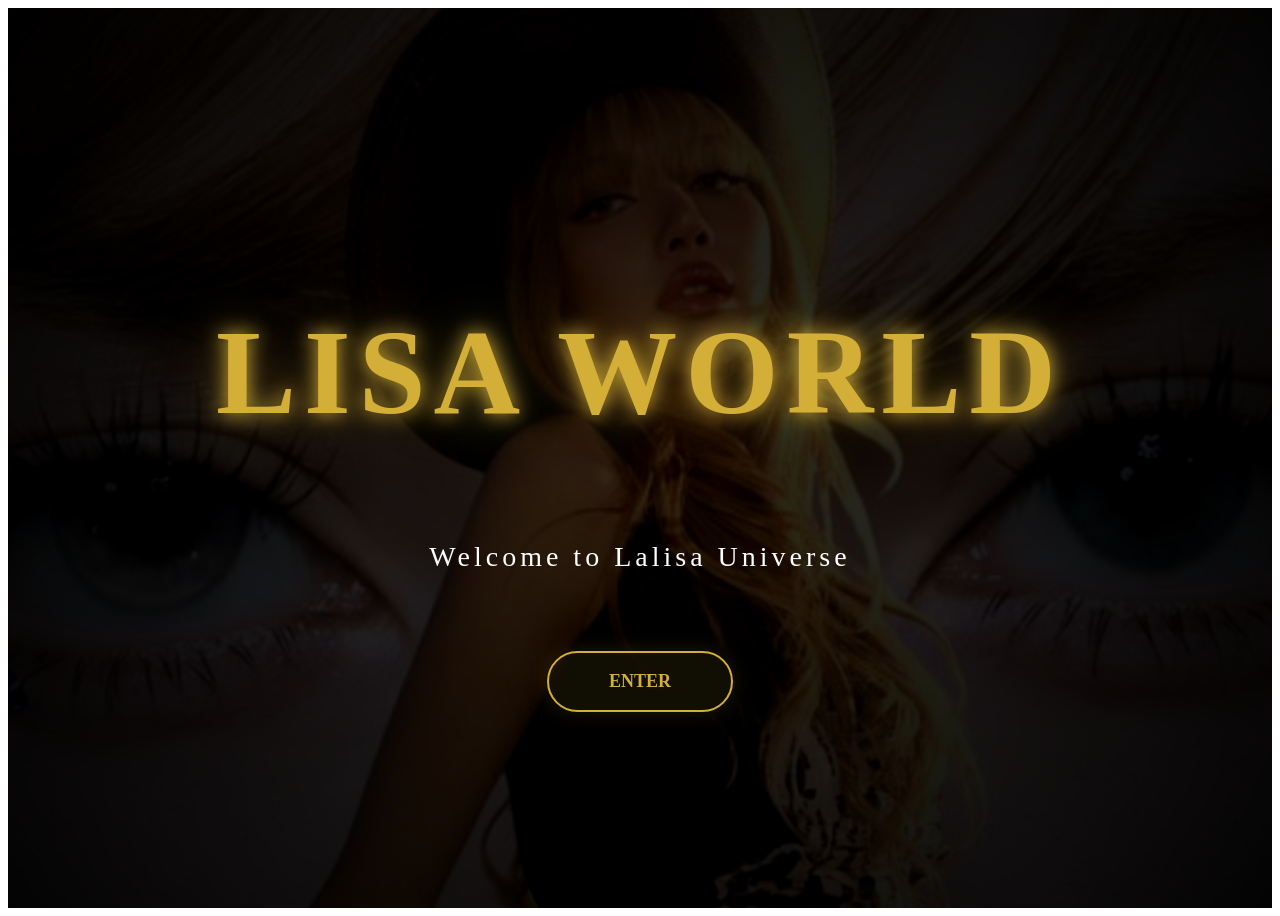
<file: index.html>
<!DOCTYPE html>
<html lang="pt-br">

<head>
    <meta charset="UTF-8">
    <meta name="viewport" content="width=device-width, initial-scale=1.0">

    <title>Welcome • LISA WORLD</title>

    <link rel="stylesheet" href="entrada.css">
</head>

<body>

    <section class="entrada">

        <div class="entrada-overlay"></div>

        <img src="imagens.png/img6.jpg" alt="Lisa">

        <div class="entrada-conteudo">

            <h1>
                LISA WORLD
            </h1>

            <p>
                Welcome to Lalisa Universe
            </p>

            <a href="index.html" class="btn-enter">
                ENTER
            </a>

        </div>

    </section>

</body>

</html>
</file>
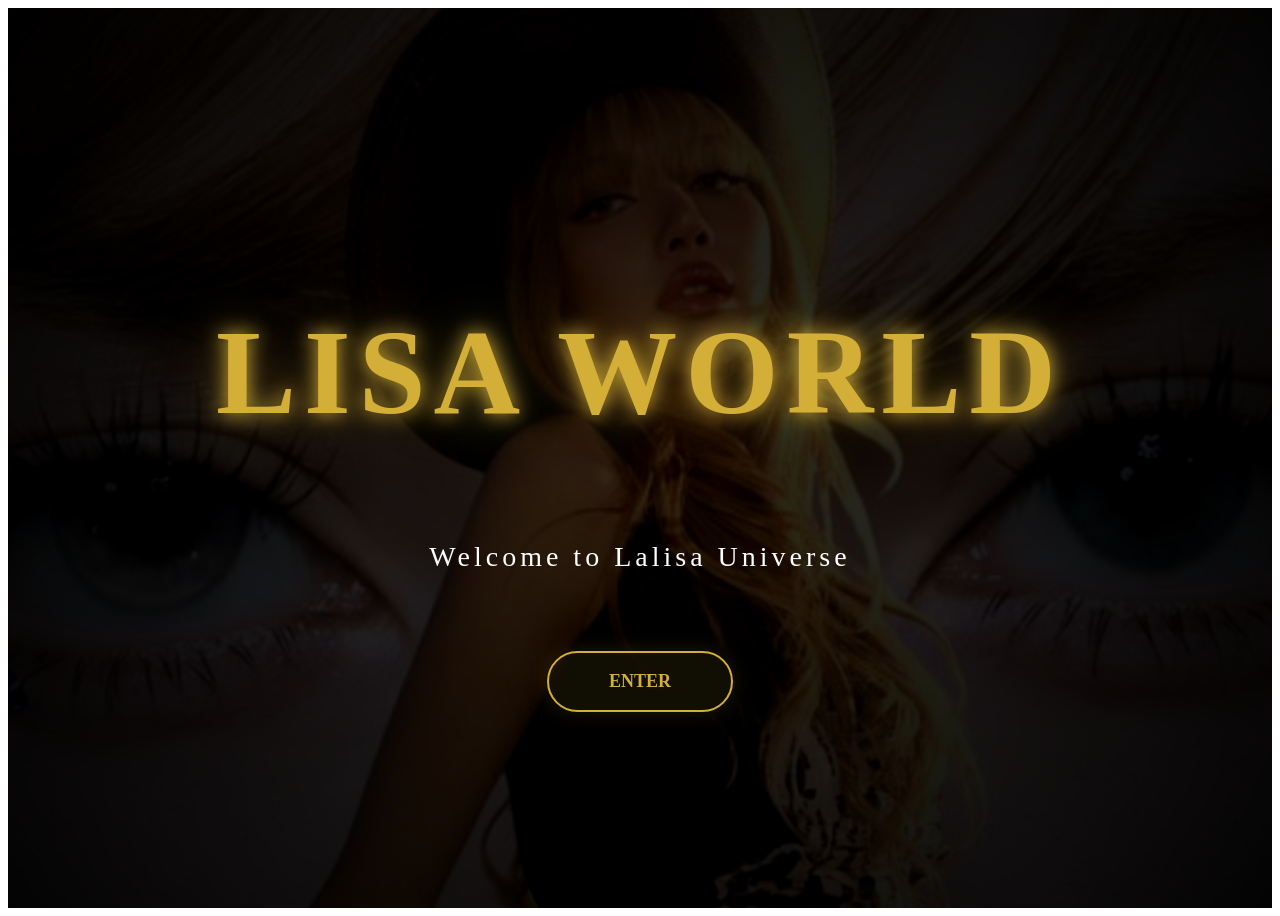
<file: entrada.html>
<!DOCTYPE html>
<html lang="pt-br">

<head>
    <meta charset="UTF-8">
    <meta name="viewport" content="width=device-width, initial-scale=1.0">

    <title>Welcome • LISA WORLD</title>

    <link rel="stylesheet" href="entrada.css">
</head>

<body>

    <section class="entrada">

        <div class="entrada-overlay"></div>

        <img src="imagens.png/img6.jpg" alt="Lisa">

        <div class="entrada-conteudo">

            <h1>
                LISA WORLD
            </h1>

            <p>
                Welcome to Lalisa Universe
            </p>

            <a href="index.html" class="btn-enter">
                ENTER
            </a>

        </div>

    </section>

</body>

</html>
</file>
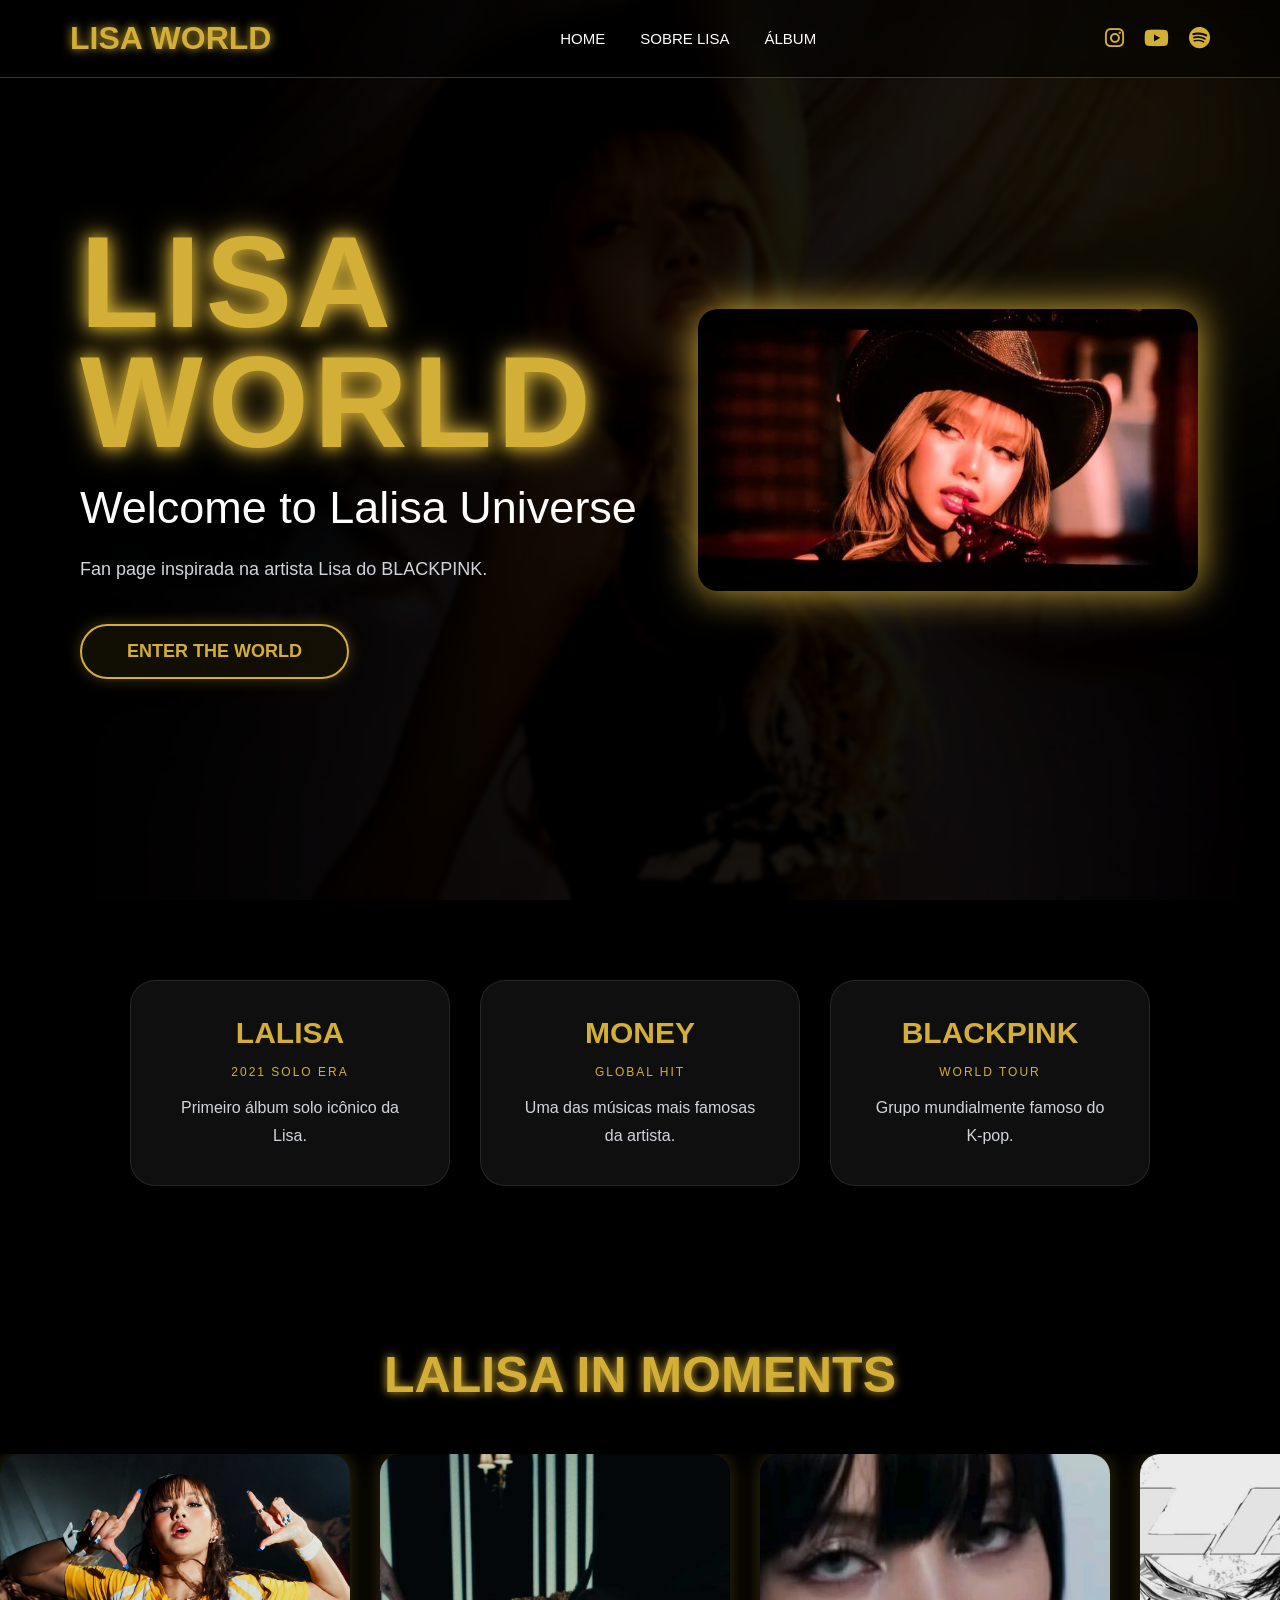
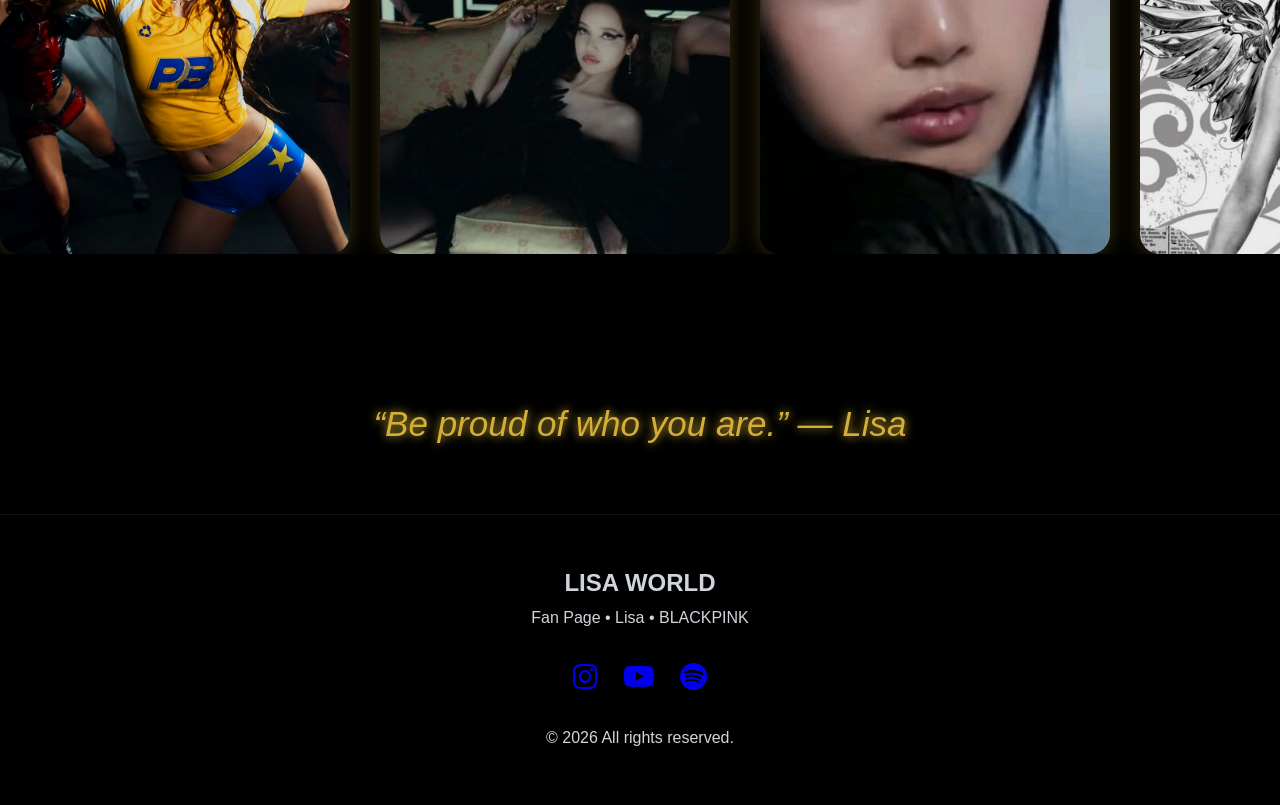
<file: home.html>
<!DOCTYPE html>
<html lang="pt-br">
<head>
    <meta charset="UTF-8">
    <meta name="viewport" content="width=device-width, initial-scale=1.0">

    <title>LISA WORLD</title>

    <link rel="stylesheet" href="style.css">

    <link
    rel="stylesheet"
    href="https://cdnjs.cloudflare.com/ajax/libs/font-awesome/6.5.1/css/all.min.css"
    />
</head>



<body>

    <div class="background"></div>

    <!-- NAVBAR -->
    <nav class="navbar">

        <div class="logo">
            LISA WORLD
        </div>

        <ul class="menu">
            <li><a href="index.html">HOME</a></li>
            <li><a href="sobre.html">SOBRE LISA</a></li>
            <li><a href="galeria.html">ÁLBUM</a></li>
        </ul>

        <div class="icons">
            <a href="https://www.instagram.com/lalalalisa_m/" target="_blank">
        <i class="fa-brands fa-instagram"></i>
    </a>

    <a href="https://www.youtube.com/channel/UCOmHUn--16B90oW2L6FRR3A" target="_blank">
        <i class="fa-brands fa-youtube"></i>
    </a>

    <a href="https://open.spotify.com/artist/27bgDm7W6O2qiWAdKGA3aO" target="_blank">
        <i class="fa-brands fa-spotify"></i>
    </a>
        </div>

    </nav>

    <section class="hero" id="home">

        <div class="hero-text">

            <h1>
                LISA WORLD
            </h1>

            <h2>
                Welcome to Lalisa Universe
            </h2>

            <p>
                Fan page inspirada na artista Lisa do BLACKPINK.
            </p>

            <button class="btn">
                ENTER THE WORLD
            </button>

        </div>

        <div class="hero-image">

            <img
            src="imagens.png/img10.jpg"
            alt="Lisa">

        </div>

    </section>

    <section class="cards" id="sobre">

        <div class="card">

            <h2>LALISA</h2>

            <span>
                2021 SOLO ERA
            </span>

            <p>
                Primeiro álbum solo icônico da Lisa.
            </p>

        </div>

        <div class="card">

            <h2>MONEY</h2>

            <span>
                GLOBAL HIT
            </span>

            <p>
                Uma das músicas mais famosas da artista.
            </p>

        </div>

        <div class="card">

            <h2>BLACKPINK</h2>

            <span>
                WORLD TOUR
            </span>

            <p>
                Grupo mundialmente famoso do K-pop.
            </p>

        </div>

    </section>

    <section class="galeria" id="galeria">

        <h2 class="titulo-galeria">
            LALISA IN MOMENTS
        </h2>

        <div class="carrossel">

            <div class="slides">

                <img src="imagens.png/img11.jpg" alt="">
                <img src="imagens.png/img12.jpg" alt="">
                <img src="imagens.png/img13.jpg" alt="">
                <img src="imagens.png/img17.jpg" alt="">
                <img src="imagens.png/img18.jpg" alt="">

                <img src="imagens.png/img22.jpg" alt="">
                <img src="imagens.png/img21.jpg" alt="">
                <img src="imagens.png/img20jpg.jpg" alt="">
                <img src="imagens.png/img19.jpg" alt="">
                <img src="imagens.png/img9.jpg" alt="">

                <!-- DUPLICADAS -->

                <img src="imagens.png/img11.jpg" alt="">
                <img src="imagens.png/img12.jpg" alt="">
                <img src="imagens.png/img13.jpg" alt="">
                <img src="imagens.png/img17.jpg" alt="">
                <img src="imagens.png/img18.jpg" alt="">

            </div>

        </div>

    </section>

    <section class="frase">

        <p>
            “Be proud of who you are.” — Lisa
        </p>

    </section>

    <footer id="contato">

        <h2>
            LISA WORLD
        </h2>

        <p>
            Fan Page • Lisa • BLACKPINK
        </p>

        <div class="footer-icons">

           <a href="https://www.instagram.com/lalalalisa_m/" target="_blank">
        <i class="fa-brands fa-instagram"></i>
    </a>

    <a href="https://www.youtube.com/channel/UCOmHUn--16B90oW2L6FRR3A" target="_blank">
        <i class="fa-brands fa-youtube"></i>
    </a>

    <a href="https://open.spotify.com/artist/27bgDm7W6O2qiWAdKGA3aO" target="_blank">
        <i class="fa-brands fa-spotify"></i>
    </a>

        </div>

        <p>
            © 2026 All rights reserved.
        </p>

    </footer>

</body>



</html>
</file>
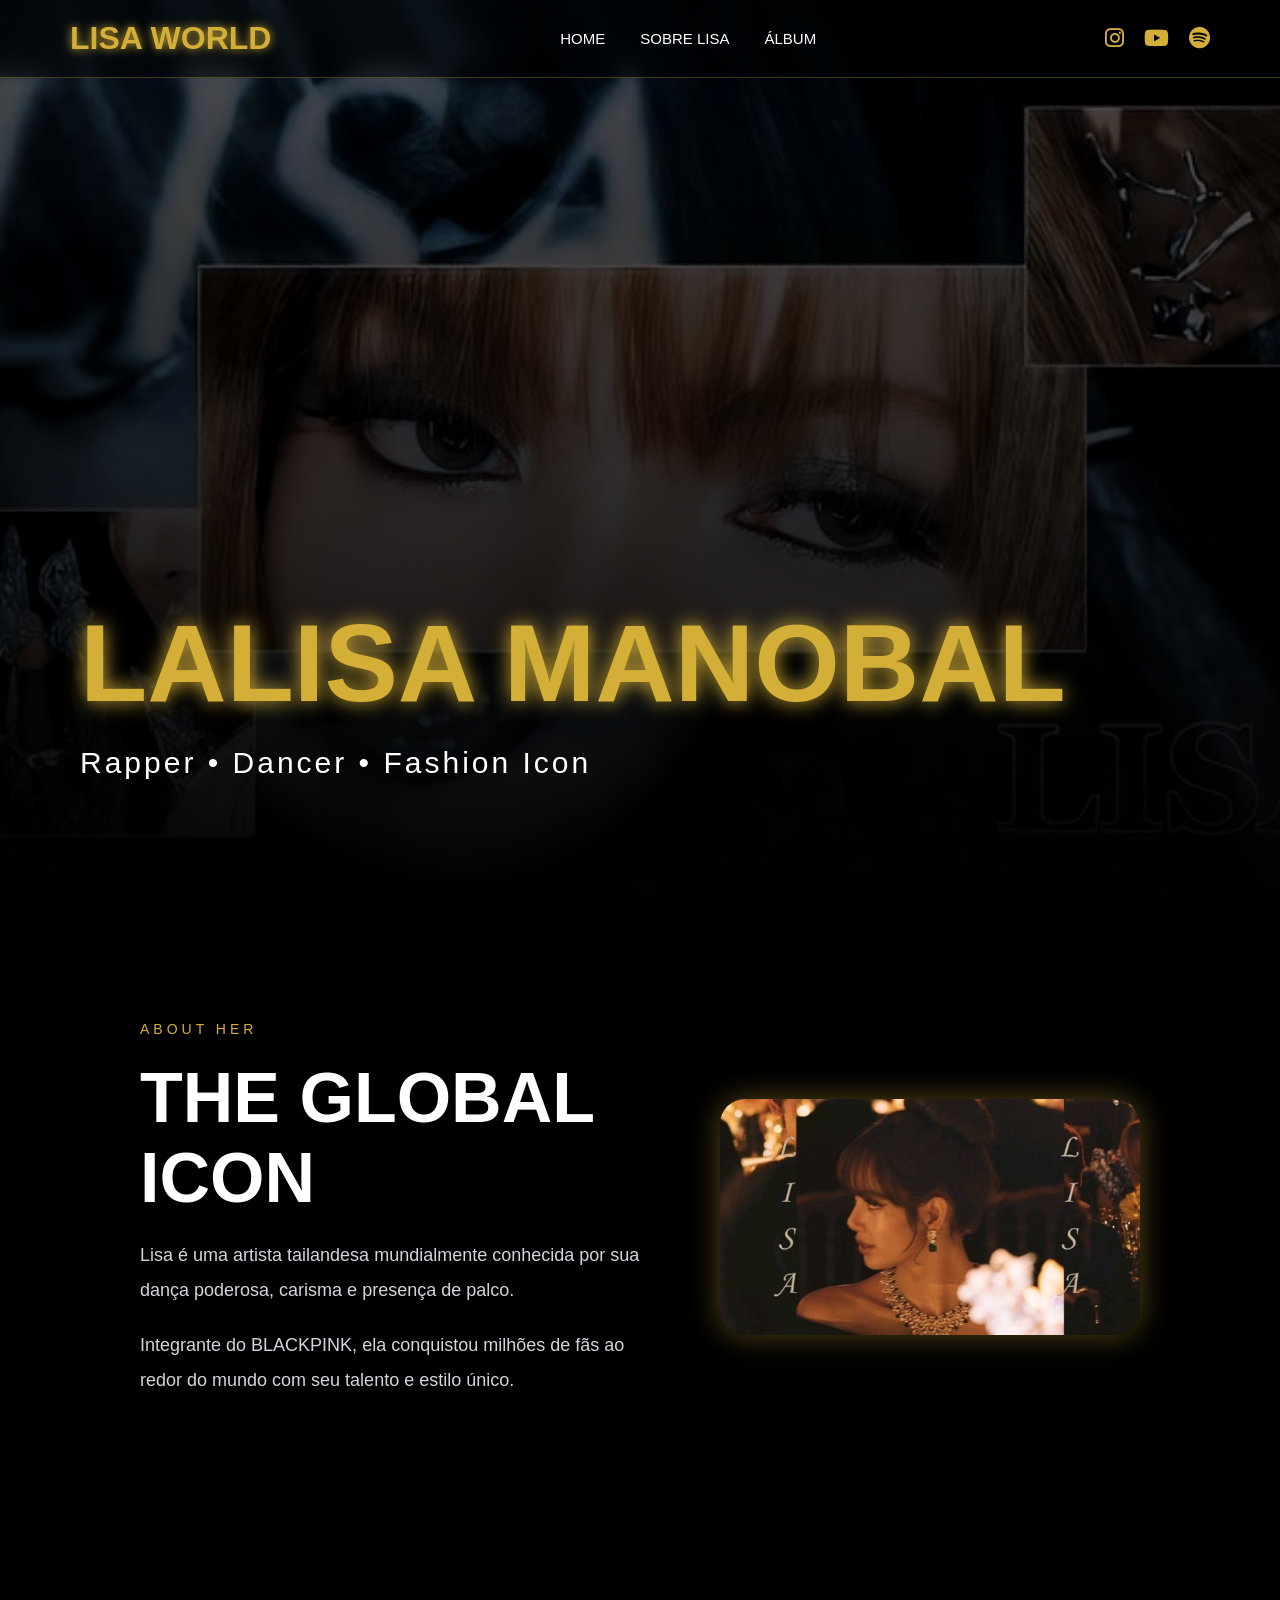
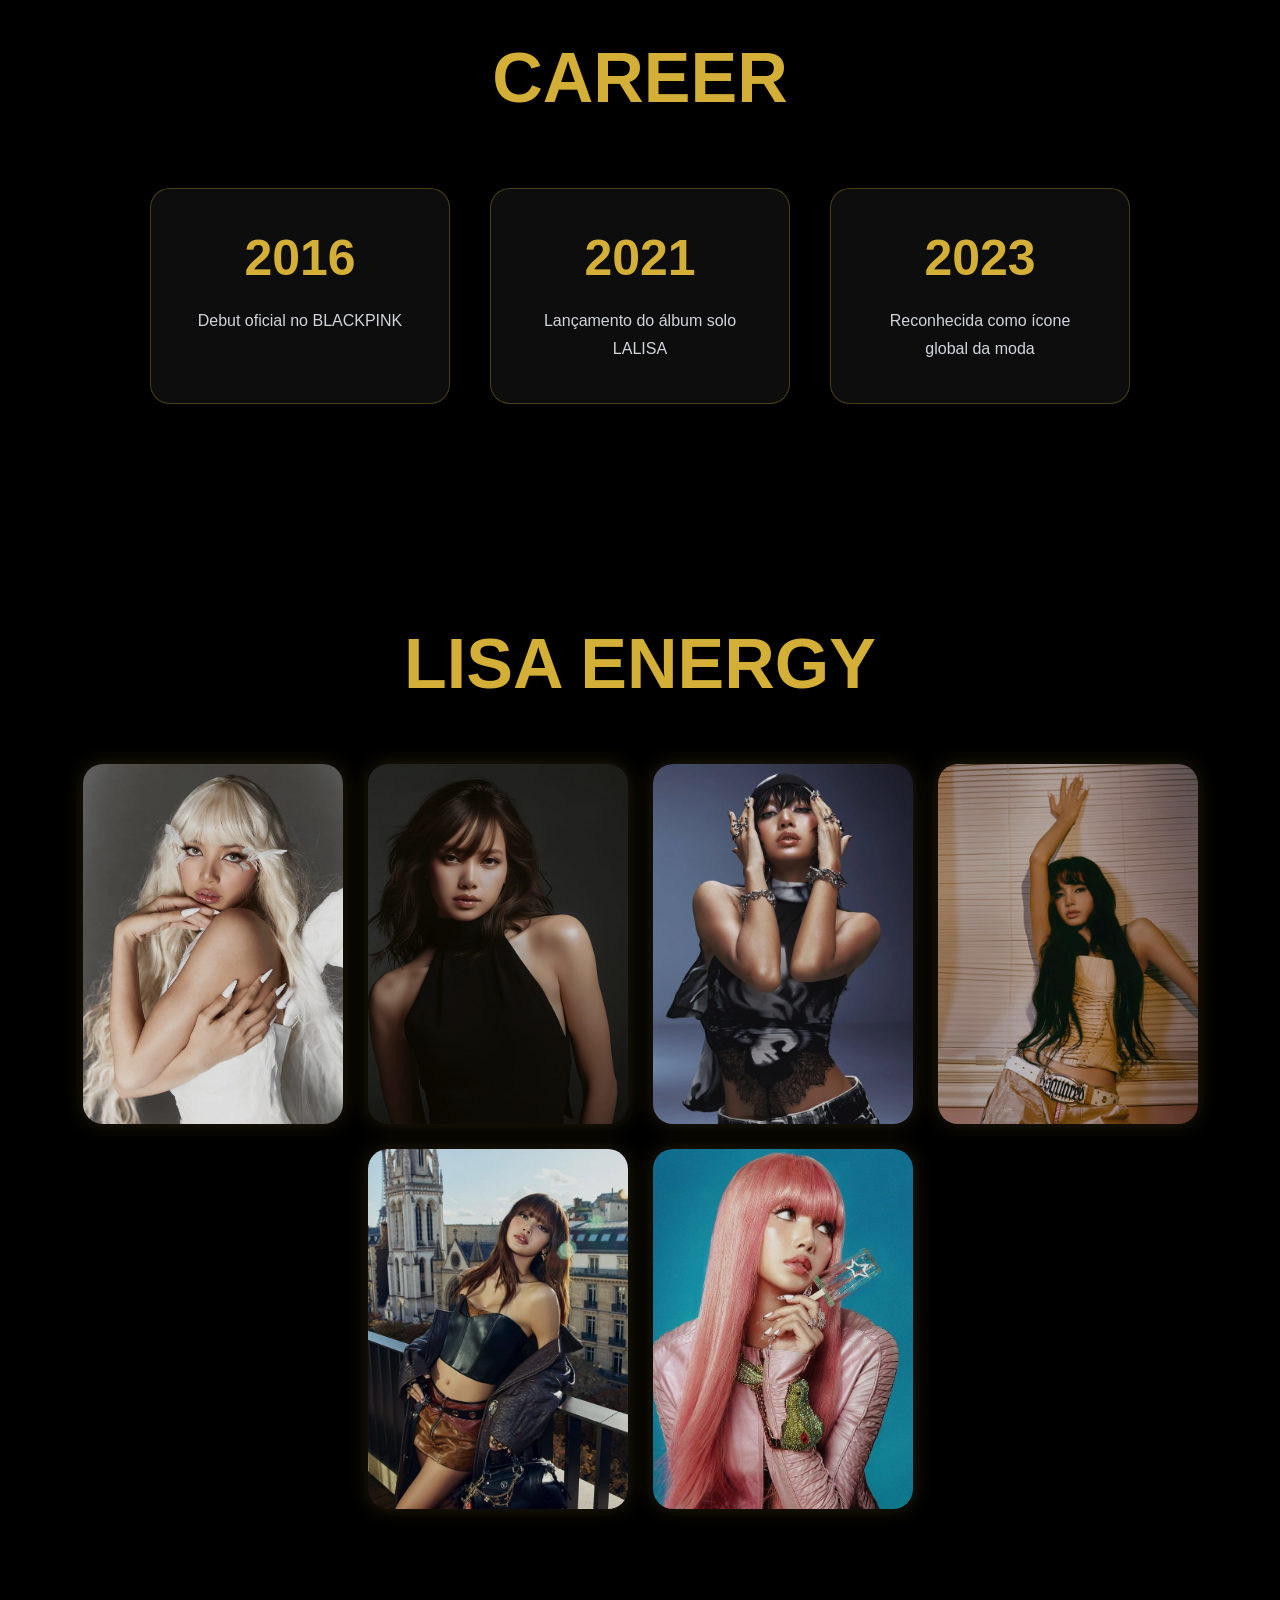
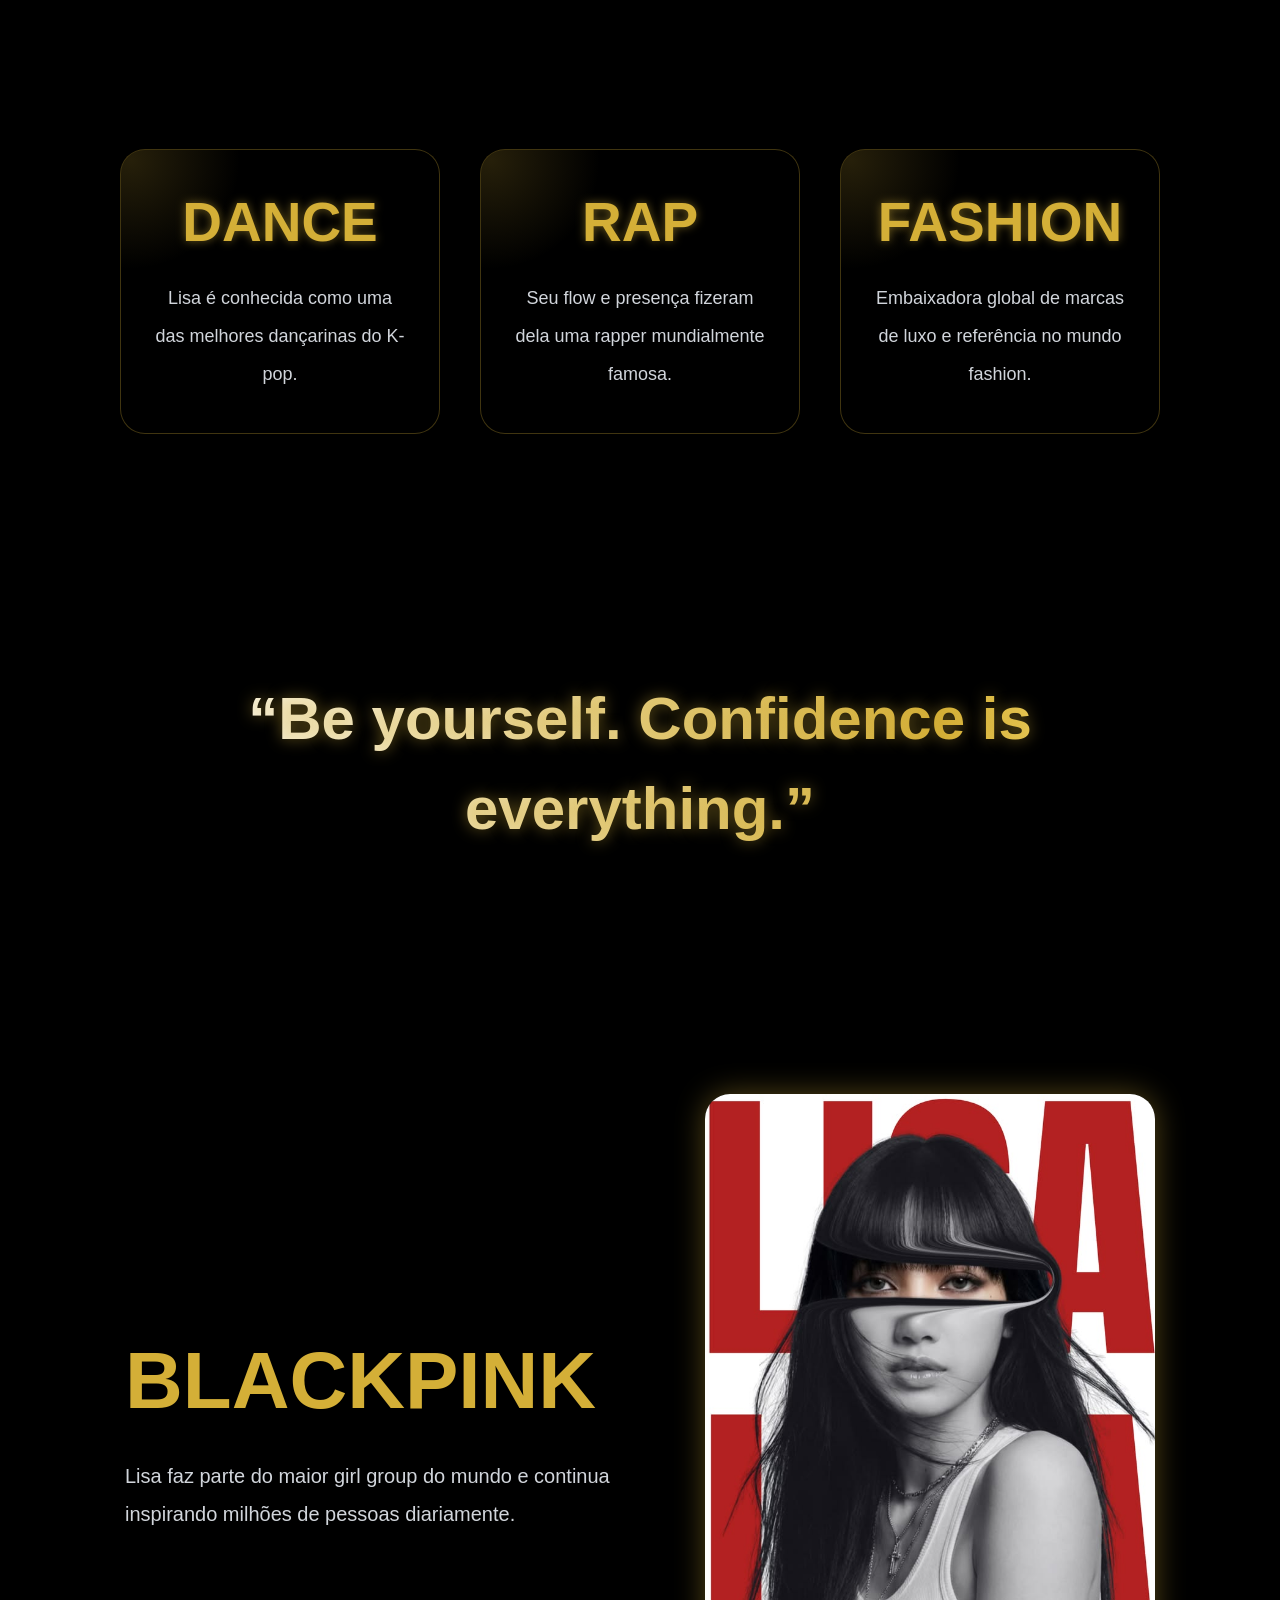
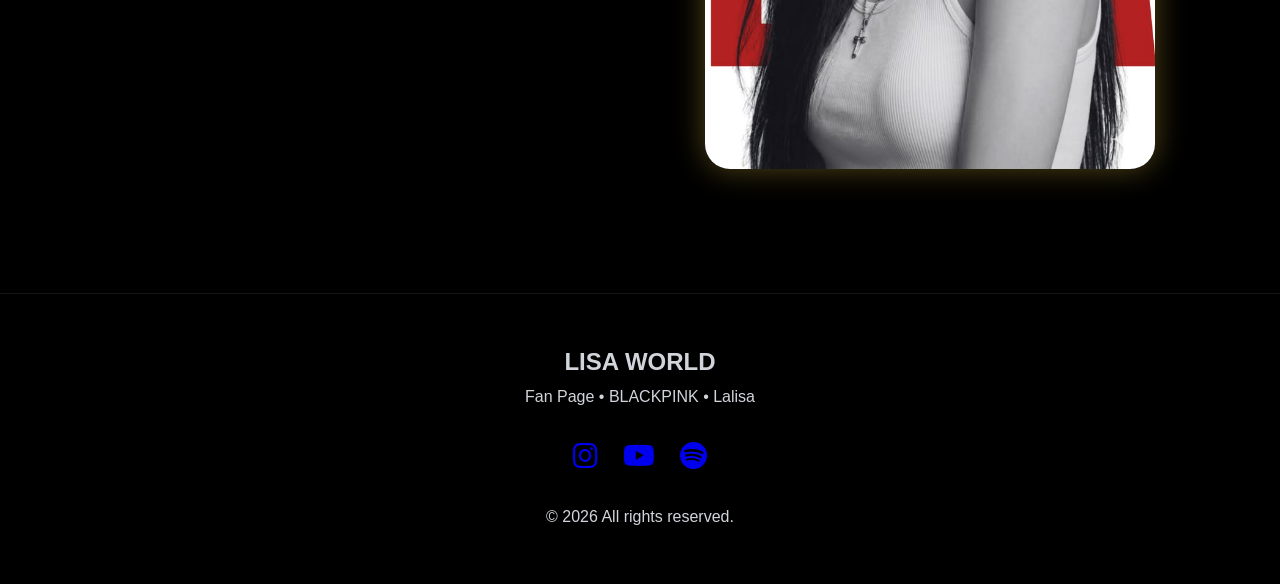
<file: sobre.html>
<!DOCTYPE html>
<html lang="pt-br">
<head>
    <meta charset="UTF-8">
    <meta name="viewport" content="width=device-width, initial-scale=1.0">

    <title>About Lisa</title>

    <link rel="stylesheet" href="style.css">

    <!-- ICONS -->
    <link
    rel="stylesheet"
    href="https://cdnjs.cloudflare.com/ajax/libs/font-awesome/6.5.1/css/all.min.css"
    />
</head>

<body>

    <!-- FUNDO -->
    <div class="background"></div>

    <!-- NAVBAR -->
    <nav class="navbar">

        <div class="logo">
            LISA WORLD
        </div>

        <ul class="menu">
            <li><a href="index.html">HOME</a></li>
            <li><a href="sobre.html">SOBRE LISA</a></li>
            <li><a href="galeria.html">ÁLBUM</a></li>
        </ul>

        <div class="icons">

    <a href="https://www.instagram.com/lalalalisa_m/" target="_blank">
        <i class="fa-brands fa-instagram"></i>
    </a>

    <a href="https://www.youtube.com/channel/UCOmHUn--16B90oW2L6FRR3A" target="_blank">
        <i class="fa-brands fa-youtube"></i>
    </a>

    <a href="https://open.spotify.com/artist/27bgDm7W6O2qiWAdKGA3aO" target="_blank">
        <i class="fa-brands fa-spotify"></i>
    </a>

</div>

    </nav>

    <!-- BANNER -->

    <section class="banner-lisa">

        <img
        src="imagens.png/img15.jpg"
        alt="Lisa">

        <div class="overlay"></div>

        <div class="banner-texto">

            <h1>
                LALISA MANOBAL
            </h1>

            <p>
                Rapper • Dancer • Fashion Icon
            </p>

        </div>

    </section>

    <!-- BIOGRAFIA -->

    <section class="biografia">

        <div class="bio-texto">

            <span>
                ABOUT HER
            </span>

            <h2>
                THE GLOBAL ICON
            </h2>

            <p>
                Lisa é uma artista tailandesa mundialmente
                conhecida por sua dança poderosa,
                carisma e presença de palco.
            </p>

            <p>
                Integrante do BLACKPINK,
                ela conquistou milhões de fãs ao redor
                do mundo com seu talento e estilo único.
            </p>

        </div>

        <div class="bio-imagem">

            <img
            src="imagens.png/img18.jpg"
            alt="Lisa">

        </div>

    </section>

    <!-- TIMELINE -->

    <section class="timeline">

        <h1>
            CAREER
        </h1>

        <div class="timeline-container">

            <div class="evento">
                <h2>2016</h2>
                <p>
                    Debut oficial no BLACKPINK
                </p>
            </div>

            <div class="evento">
                <h2>2021</h2>
                <p>
                    Lançamento do álbum solo LALISA
                </p>
            </div>

            <div class="evento">
                <h2>2023</h2>
                <p>
                    Reconhecida como ícone global da moda
                </p>
            </div>

        </div>

    </section>

    <!-- GALERIA -->

    <section class="galeria-premium">

        <h1>
            LISA ENERGY
        </h1>

        <div class="grid-galeria">

            <img src="imagens.png/img30.jpg" alt="">
             <img src="imagens.png/img28.jpg" alt="">
            <img src="imagens.png/img24jpg.jpg" alt="">
            <img src="imagens.png/img26jpg.jpg" alt="">
            <img src="imagens.png/img27.jpg" alt="">
            <img src="imagens.png/img29.jpg" alt="">
            


        </div>

    </section>

    <!-- SKILLS -->

    <section class="skills">

        <div class="skill-card">

            <h2>DANCE</h2>

            <p>
                Lisa é conhecida como uma das melhores
                dançarinas do K-pop.
            </p>

        </div>

        <div class="skill-card">

            <h2>RAP</h2>

            <p>
                Seu flow e presença fizeram dela
                uma rapper mundialmente famosa.
            </p>

        </div>

        <div class="skill-card">

            <h2>FASHION</h2>

            <p>
                Embaixadora global de marcas de luxo
                e referência no mundo fashion.
            </p>

        </div>

    </section>

    <!-- FRASE -->

    <section class="quote">

        <h1>
            “Be yourself. Confidence is everything.”
        </h1>

    </section>

    <!-- BLACKPINK -->

    <section class="blackpink">

        <div class="bp-texto">

            <h1>
                BLACKPINK
            </h1>

            <p>
                Lisa faz parte do maior girl group
                do mundo e continua inspirando
                milhões de pessoas diariamente.
            </p>

        </div>

        <div class="bp-img">

            <img
            src="imagens.png/img25jpg.jpg"
            alt="Lisa">

        </div>

    </section>

    <!-- FOOTER -->

    <footer>

        <h2>
            LISA WORLD
        </h2>

        <p>
            Fan Page • BLACKPINK • Lalisa
        </p>

        <div class="footer-icons">

            <a href="https://www.instagram.com/lalalalisa_m/" target="_blank">
        <i class="fa-brands fa-instagram"></i>
    </a>

    <a href="https://www.youtube.com/channel/UCOmHUn--16B90oW2L6FRR3A" target="_blank">
        <i class="fa-brands fa-youtube"></i>
    </a>

    <a href="https://open.spotify.com/artist/27bgDm7W6O2qiWAdKGA3aO" target="_blank">
        <i class="fa-brands fa-spotify"></i>
    </a>
        </div>

        <p>
            © 2026 All rights reserved.
        </p>

    </footer>

</body>
</html>
</file>
<file: entrada.css>
.entrada{
    position: relative;

    width: 100%;
    height: 100vh;

    overflow: hidden;

    display: flex;
    justify-content: center;
    align-items: center;
}

.entrada img{
    position: absolute;

    width: 100%;
    height: 100%;

    object-fit: cover;

    animation: zoomEntrada 8s ease forwards;

    filter:
    brightness(0.35);
}

.entrada-overlay{
    position: absolute;

    width: 100%;
    height: 100%;

    background:
    linear-gradient(
        to top,
        rgba(0,0,0,0.95),
        rgba(0,0,0,0.35)
    );

    z-index: 1;
}

.entrada-conteudo{
    position: relative;

    z-index: 2;

    text-align: center;

    animation: aparecer 2s ease;
}

.entrada-conteudo h1{
    font-size: 120px;

    color: #d4af37;

    letter-spacing: 8px;

    text-shadow:
    0 0 20px #d4af37,
    0 0 50px rgba(212,175,55,0.5);

    animation: brilho 3s infinite alternate;
}

.entrada-conteudo p{
    color: white;

    font-size: 28px;

    margin-top: 20px;

    letter-spacing: 4px;
}

.entrada-conteudo a{
    display: inline-block;

    margin-top: 50px;

    padding: 18px 60px;

    border: 2px solid #d4af37;

    border-radius: 50px;

    color: #d4af37;

    text-decoration: none;

    font-weight: bold;

    font-size: 18px;

    transition: 0.5s;

    backdrop-filter: blur(10px);

    background: rgba(212,175,55,0.08);

    animation: pulsar 3s infinite;
}

.entrada-conteudo a:hover{
    background: #d4af37;

    color: black;

    transform: scale(1.05);

    box-shadow:
    0 0 25px #d4af37;
}

/* ANIMAÇÕES */

@keyframes zoomEntrada{

    from{
        transform: scale(1);
    }

    to{
        transform: scale(1.1);
    }
}

@keyframes aparecer{

    from{
        opacity: 0;
        transform: translateY(40px);
    }

    to{
        opacity: 1;
        transform: translateY(0);
    }
}

/* RESPONSIVO */

@media(max-width: 700px){

    .entrada-conteudo h1{
        font-size: 60px;
    }

    .entrada-conteudo p{
        font-size: 18px;
    }
}

@keyframes brilho{

    from{
        text-shadow:
        0 0 20px #d4af37;
    }

    to{
        text-shadow:
        0 0 40px #d4af37,
        0 0 80px rgba(212,175,55,0.5);
    }
}

@keyframes pulsar{

    0%{
        transform: scale(1);
    }

    50%{
        transform: scale(1.04);
    }

    100%{
        transform: scale(1);
    }
}

/* =========================
   ENTRADA PREMIUM (UPGRADE)
========================= */

.entrada{
    position: relative;
    width: 100%;
    height: 100vh;
    overflow: hidden;
    display: flex;
    justify-content: center;
    align-items: center;
}

/* imagem com zoom mais suave */
.entrada img{
    position: absolute;
    width: 100%;
    height: 100%;
    object-fit: cover;

    animation: zoomEntrada 12s ease-in-out forwards;
    filter: brightness(0.35) contrast(1.1) saturate(1.1);
}

/* overlay mais elegante */
.entrada-overlay{
    position: absolute;
    width: 100%;
    height: 100%;

    background: radial-gradient(
        circle at center,
        rgba(0,0,0,0.4),
        rgba(0,0,0,0.95)
    );

    z-index: 1;
}

/* conteúdo mais fluido */
.entrada-conteudo{
    position: relative;
    z-index: 2;
    text-align: center;
    animation: aparecer 2s ease;
}

/* TÍTULO MAIS IMPACTANTE */
.titulo{
    font-size: 120px;
    color: #d4af37;
    letter-spacing: 10px;
    font-weight: bold;

    text-shadow:
        0 0 10px #d4af37,
        0 0 30px rgba(212,175,55,0.6),
        0 0 80px rgba(212,175,55,0.3);

    animation: brilho 4s infinite alternate;
}

/* subtítulo mais clean */
.subtitulo{
    color: rgba(255,255,255,0.85);
    font-size: 22px;
    letter-spacing: 5px;
    margin-top: 15px;

    opacity: 0;
    animation: aparecerTexto 2s ease forwards;
    animation-delay: 0.5s;
}

/* BOTÃO MAIS PREMIUM */
.btn-enter{
    display: inline-block;
    margin-top: 50px;

    padding: 16px 55px;
    border-radius: 50px;

    color: #d4af37;
    text-decoration: none;
    font-weight: bold;
    font-size: 18px;

    border: 1px solid rgba(212,175,55,0.7);

    background: rgba(255,255,255,0.05);
    backdrop-filter: blur(12px);

    transition: 0.4s ease;

    box-shadow: 0 0 20px rgba(212,175,55,0.15);

    animation: pulsar 3s infinite;
}

.btn-enter:hover{
    background: #d4af37;
    color: black;

    transform: translateY(-3px) scale(1.05);

    box-shadow:
        0 0 30px #d4af37,
        0 0 60px rgba(212,175,55,0.4);
}

/* =========================
   ANIMAÇÕES MELHORADAS
========================= */

@keyframes zoomEntrada{
    from{
        transform: scale(1);
    }
    to{
        transform: scale(1.15);
    }
}

@keyframes aparecer{
    from{
        opacity: 0;
        transform: translateY(50px);
    }
    to{
        opacity: 1;
        transform: translateY(0);
    }
}

@keyframes aparecerTexto{
    from{
        opacity: 0;
        transform: translateY(20px);
    }
    to{
        opacity: 1;
        transform: translateY(0);
    }
}

@keyframes brilho{
    from{
        text-shadow:
        0 0 15px #d4af37;
    }
    to{
        text-shadow:
        0 0 40px #d4af37,
        0 0 90px rgba(212,175,55,0.6);
    }
}

@keyframes pulsar{
    0%{ transform: scale(1); }
    50%{ transform: scale(1.04); }
    100%{ transform: scale(1); }
}
</file>
<file: style.css>
*{
    margin: 0;
    padding: 0;
    box-sizing: border-box;
}

html{
    scroll-behavior: smooth;
}

body{
    font-family: Arial, Helvetica, sans-serif;
    background: black;
    color: white;
    overflow-x: hidden;
}

/* LUZ DE FUNDO */
body::after{
    content: "";

    position: fixed;

    width: 500px;
    height: 500px;

    background: rgba(212,175,55,0.12);

    border-radius: 50%;

    filter: blur(120px);

    top: -100px;
    right: -100px;

    z-index: -1;
}

/* FUNDO COM IMAGEM */
.background{
    position: fixed;
    width: 100%;
    height: 100%;

    background:
    linear-gradient(
        to right,
        rgba(0,0,0,0.92),
        rgba(0,0,0,0.65),
        rgba(0,0,0,0.92)
    ),

    url("imagens.png/img6.jpg");

    background-size: cover;

    background-position: center;

    background-repeat: no-repeat;

    filter:
    brightness(0.65)
    contrast(1.1)
    saturate(1.1);

    z-index: -1;
}

/* NAVBAR */
.navbar{
    width: 100%;

    display: flex;
    justify-content: space-between;
    align-items: center;

    padding: 20px 70px;

    border-bottom: 1px solid rgba(212,175,55,0.3);

    position: fixed;

    backdrop-filter: blur(10px);

    background: rgba(0,0,0,0.5);

    z-index: 1000;
}

.logo{
    font-size: 32px;
    font-weight: bold;

    color: #d4af37;

    text-shadow:
    0 0 10px #d4af37;

    animation: logoFloat 3s ease-in-out infinite alternate;
}

@keyframes logoFloat{

    from{
        transform: translateY(0);
    }

    to{
        transform: translateY(-5px);
    }
}

.menu{
    display: flex;
    gap: 35px;

    list-style: none;
}

.menu a{
    text-decoration: none;

    color: white;

    font-size: 15px;

    transition: 0.4s;

    position: relative;
}

.menu a::after{
    content: "";

    display: block;

    width: 0;

    height: 2px;

    background: #d4af37;

    transition: 0.4s;
}

.menu a:hover::after{
    width: 100%;
}

.menu a:hover{
    color: #d4af37;

    text-shadow:
    0 0 10px #d4af37;
}

.icons a{
    color: #d4af37;

    text-decoration: none;
}

.icons{
    display: flex;
    gap: 20px;

    font-size: 22px;

    color: #d4af37;
    
}

.icons i{
    cursor: pointer;

    transition: 0.4s;
}

.icons i:hover{
    transform: scale(1.2);

    color: white;
}

.hero{
    min-height: 100vh;

    display: flex;
    justify-content: space-between;
    align-items: center;

    padding: 120px 80px;

    backdrop-filter: blur(2px);

    position: relative;
}

.hero::before{
    content: "";

    position: absolute;

    inset: 0;

    background:
    linear-gradient(
        to right,
        rgba(0,0,0,0.8),
        rgba(0,0,0,0.2)
    );

    z-index: -1;
}

.hero-text{
    width: 50%;
}

.hero-text h1{
    font-size: 130px;

    letter-spacing: 5px;

    font-weight: 900;

    color: #d4af37;

    line-height: 120px;

    text-shadow:
    0 0 15px #d4af37,
    0 0 30px #d4af37;

    animation: brilho 3s infinite alternate;
}

.hero-text h2{
    margin-top: 20px;

    font-size: 45px;

    font-weight: normal;

    color: white;
}

.hero-text p{
    margin-top: 20px;

    font-size: 18px;

    color: #d1d5db;

    max-width: 500px;

    line-height: 30px;
}

@keyframes brilho{

    from{
        opacity: 0.7;
    }

    to{
        opacity: 1;
    }
}

/* BOTÃO */
.btn{
    margin-top: 40px;

    padding: 15px 45px;

    border: 2px solid #d4af37;

    background: rgba(212,175,55,0.08);

    color: #d4af37;

    border-radius: 50px;

    font-size: 18px;
    font-weight: bold;

    cursor: pointer;

    transition: 0.4s;

    animation: pulsar 3s infinite;

    backdrop-filter: blur(10px);

    box-shadow:
    0 0 15px rgba(212,175,55,0.3);
}

.btn:hover{
    background: #d4af37;

    color: black;

    transform: scale(1.05);

    box-shadow:
    0 0 25px #d4af37;
}

@keyframes pulsar{

    0%{
        transform: scale(1);
    }

    50%{
        transform: scale(1.03);
    }

    100%{
        transform: scale(1);
    }
}

/* IMAGEM */
.hero-image{
    width: 45%;

    display: flex;
    justify-content: center;
}

.hero-image img{
    width: 100%;
    max-width: 500px;

    border-radius: 20px;

    animation: flutuar 3s ease-in-out infinite alternate;

    filter:
    drop-shadow(0 0 20px #d4af37);
}

@keyframes flutuar{

    from{
        transform: translateY(0);
    }

    to{
        transform: translateY(-20px);
    }
}

/* CARDS */

.cards{
    display: flex;
    justify-content: center;
    gap: 30px;

    flex-wrap: wrap;

    padding: 80px 20px;
}

.card{
    width: 320px;

    background: rgba(255,255,255,0.06);

    border: 1px solid rgba(255,255,255,0.1);

    border-radius: 25px;

    backdrop-filter: blur(15px);

    padding: 35px;

    text-align: center;

    overflow: hidden;

    transition: 0.4s ease;

    box-shadow:
    0 10px 30px rgba(0,0,0,0.3);
}

.card:hover{
    transform: translateY(-10px);

    box-shadow:
    0 0 25px rgba(212,175,55,0.5);
}

.card-icon{
    font-size: 40px;

    margin-bottom: 20px;
}

.card h2{
    color: #d4af37;

    margin-bottom: 15px;

    font-size: 30px;
}

.card p{
    color: #d1d5db;

    line-height: 28px;
}

/* GALERIA PREMIUM */

.galeria{
    padding: 80px 0;

    overflow: hidden;
}

.titulo-galeria{
    text-align: center;

    font-size: 50px;

    color: #d4af37;

    margin-bottom: 50px;

    text-shadow:
    0 0 10px #d4af37;
}

.carrossel{
    width: 100%;

    overflow: hidden;

    position: relative;
}

.slides{
    display: flex;

    gap: 30px;

    width: max-content;

    animation: rolar 60s linear infinite;

    will-change: transform;
}

.slides img{
    width: 350px;
    height: 400px;

    object-fit: cover;

    border-radius: 20px;

    transition: 0.5s;

    box-shadow:
    0 0 20px rgba(212,175,55,0.3);

    filter:
    brightness(0.9)
    contrast(1.05);
}

.slides img:hover{
    transform: scale(1.03);

    box-shadow:
    0 0 40px rgba(212,175,55,0.7);
}

@keyframes rolar{

    from{
        transform: translateX(0);
    }

    to{
        transform: translateX(-50%);
    }
}

/* FRASE */
.frase{
    padding: 70px 20px;

    text-align: center;
}

.frase p{
    font-size: 35px;

    color: #d4af37;

    font-style: italic;

    text-shadow:
    0 0 10px #d4af37;
}

/* FOOTER */
footer{
    padding: 50px;

    text-align: center;

    border-top: 1px solid rgba(255,255,255,0.08);

    background: rgba(0,0,0,0.4);

    backdrop-filter: blur(10px);

    color: #d1d5db;

    line-height: 35px;
}

/* RESPONSIVO */
@media(max-width: 1000px){

    .hero{
        flex-direction: column;

        text-align: center;

        gap: 50px;
    }

    .hero-text{
        width: 100%;
    }

    .hero-image{
        width: 100%;
    }

    .hero-text h1{
        font-size: 70px;

        line-height: 70px;
    }

    .hero-text h2{
        font-size: 30px;
    }

    .navbar{
        flex-direction: column;

        gap: 20px;

        padding: 20px;
    }

    .menu{
        flex-wrap: wrap;

        justify-content: center;
    }
}

@media(max-width: 700px){

    .hero-text h1{
        font-size: 50px;

        line-height: 55px;
    }

    .titulo-galeria{
        font-size: 35px;
    }

    .frase p{
        font-size: 24px;
    }

    .slides img{
        width: 220px;
        height: 250px;
    }
}

/* SUBTITULO DOS CARDS */

.card span{
    display: block;

    margin-bottom: 15px;

    color: #d4af37;

    font-size: 12px;

    letter-spacing: 2px;
}

/* FOOTER PREMIUM */

.footer-icons{
    margin: 20px 0;

    display: flex;
    justify-content: center;
    gap: 25px;

    font-size: 24px;

    color: #d4af37;
}

.footer-icons i{
    transition: 0.4s;

    cursor: pointer;
}

.footer-icons i:hover{
    transform: scale(1.2);

    color: white;
}


/************************************ PAGINA SOBRE A LISA*********************************/

.banner-lisa{
    position: relative;

    width: 100%;
    height: 100vh;

    overflow: hidden;
}

.banner-lisa img{
    width: 100%;
    height: 100%;

    object-fit: cover;

    filter:
    brightness(0.5);
}

.overlay{
    position: absolute;

    top: 0;
    left: 0;

    width: 100%;
    height: 100%;

    background:
    linear-gradient(
        to top,
        rgba(0,0,0,0.95),
        rgba(0,0,0,0.2)
    );
}

.banner-texto{
    position: absolute;

    bottom: 120px;
    left: 80px;

    z-index: 2;
}

.banner-texto h1{
    font-size: 110px;

    color: #d4af37;

    text-shadow:
    0 0 20px #d4af37;

    animation: brilho 3s infinite alternate;
}

.banner-texto p{
    font-size: 30px;

    color: white;

    margin-top: 20px;

    letter-spacing: 3px;
}

/* ===== BIOGRAFIA ===== */

.biografia{
    display: flex;
    justify-content: center;
    align-items: center;

    gap: 80px;

    padding: 120px 80px;

    flex-wrap: wrap;
}

.bio-texto{
    width: 500px;
}

.bio-texto span{
    color: #d4af37;

    letter-spacing: 4px;

    font-size: 14px;
}

.bio-texto h2{
    font-size: 70px;

    color: white;

    margin: 20px 0;

    line-height: 80px;
}

.bio-texto p{
    color: #d1d5db;

    line-height: 35px;

    font-size: 18px;

    margin-bottom: 20px;
}

.bio-imagem img{
    width: 420px;

    border-radius: 25px;

    box-shadow:
    0 0 30px rgba(212,175,55,0.4);

    transition: 0.5s;
}

.bio-imagem img:hover{
    transform: scale(1.03);
}

/* ===== TIMELINE ===== */

.timeline{
    padding: 100px 20px;

    text-align: center;
}

.timeline h1{
    font-size: 70px;

    color: #d4af37;

    margin-bottom: 70px;
}

.timeline-container{
    display: flex;
    justify-content: center;

    gap: 40px;

    flex-wrap: wrap;
}

.evento{
    width: 300px;

    padding: 40px;

    border-radius: 20px;

    background: rgba(255,255,255,0.05);

    border: 1px solid rgba(212,175,55,0.3);

    backdrop-filter: blur(10px);

    transition: 0.4s;
}

.evento:hover{
    transform: translateY(-10px);

    box-shadow:
    0 0 25px rgba(212,175,55,0.4);
}

.evento h2{
    font-size: 50px;

    color: #d4af37;

    margin-bottom: 20px;
}

.evento p{
    color: #d1d5db;

    line-height: 28px;
}

/* ===== GALERIA PREMIUM ===== */

.galeria-premium{
    padding: 120px 40px;
}

.galeria-premium h1{
    text-align: center;

    font-size: 70px;

    color: #d4af37;

    margin-bottom: 60px;
}

.grid-galeria{
    display: flex;

    justify-content: center;

    flex-wrap: wrap;

    gap: 25px;
}

.grid-galeria img{
    width: 260px;
    height: 360px;

    object-fit: cover;

    border-radius: 20px;

    transition: 0.5s;

    box-shadow:
    0 0 20px rgba(212,175,55,0.2);

    filter:
    brightness(0.9)
    saturate(0.9);
}

.grid-galeria img:hover{
    transform:
    scale(1.05)
    translateY(-5px);

    filter:
    brightness(1.05)
    saturate(1.1);

    box-shadow:
    0 0 35px rgba(212,175,55,0.55);
}

/* ===== SKILLS PREMIUM ===== */

.skills{
    width: 100%;

    display: flex;
    justify-content: center;
    align-items: center;

    gap: 40px;

    flex-wrap: wrap;

    padding: 120px 40px;

    position: relative;
}

.skill-card{
    width: 320px;
    min-height: 230px;

    padding: 40px 30px;

    border-radius: 25px;

    background: rgba(0,0,0,0.35);

    border: 1px solid rgba(212,175,55,0.3);

    backdrop-filter: blur(12px);

    text-align: center;

    transition: 0.5s;

    position: relative;

    overflow: hidden;

    box-shadow:
    0 0 25px rgba(0,0,0,0.4);
}

/* EFEITO BRILHO */

.skill-card::before{
    content: "";

    position: absolute;

    top: -100px;
    left: -100px;

    width: 220px;
    height: 220px;

    background: radial-gradient(
        circle,
        rgba(212,175,55,0.18),
        transparent 70%
    );

    transition: 0.5s;
}

.skill-card:hover::before{
    transform: scale(1.5);
}

.skill-card:hover{
    transform:
    translateY(-12px)
    scale(1.02);

    border: 1px solid rgba(212,175,55,0.6);

    box-shadow:
    0 0 35px rgba(212,175,55,0.35);
}

.skill-card h2{
    color: #d4af37;

    font-size: 55px;

    margin-bottom: 25px;

    text-shadow:
    0 0 10px rgba(212,175,55,0.5);
}

.skill-card h3{
    color: #d4af37;

    font-size: 22px;

    letter-spacing: 2px;

    margin-bottom: 20px;
}

.skill-card p{
    color: #d1d5db;

    font-size: 18px;

    line-height: 38px;
}

/* RESPONSIVO */

@media(max-width: 900px){

    .skills{
        gap: 25px;

        padding: 80px 20px;
    }

    .skill-card{
        width: 100%;
        max-width: 350px;
    }
}

/* ===== FRASE ===== */

.quote{
    padding: 120px 40px;

    text-align: center;
}

.quote h1{
    font-size: 60px;

    color: white;

    max-width: 1000px;

    margin: auto;

    line-height: 90px;

    text-shadow:
    0 0 15px rgba(212,175,55,0.5);
}

/* ===== BLACKPINK ===== */

.blackpink{
    display: flex;
    justify-content: center;
    align-items: center;

    gap: 80px;

    padding: 120px 80px;

    flex-wrap: wrap;
}

.bp-texto{
    width: 500px;
}

.bp-texto h1{
    font-size: 80px;

    color: #d4af37;

    margin-bottom: 30px;
}

.bp-texto p{
    font-size: 20px;

    line-height: 38px;

    color: #d1d5db;
}

.bp-img img{
    width: 450px;

    border-radius: 25px;

    box-shadow:
    0 0 30px rgba(212,175,55,0.4);

    transition: 0.5s;
}

.bp-img img:hover{
    transform: scale(1.03);
}

/* ===== FOOTER ===== */

.footer-icons{
    margin: 25px 0;

    display: flex;
    justify-content: center;

    gap: 25px;

    font-size: 28px;

    color: #d4af37;
}

.footer-icons i{
    transition: 0.4s;

    cursor: pointer;
}

.footer-icons i:hover{
    transform: scale(1.2);

    color: white;
}

/* ===== RESPONSIVO ===== */

@media(max-width: 900px){

    .banner-texto h1{
        font-size: 60px;
    }

    .banner-texto p{
        font-size: 20px;
    }

    .bio-texto h2{
        font-size: 50px;

        line-height: 60px;
    }

    .timeline h1,
    .galeria-premium h1{
        font-size: 45px;
    }

    .quote h1{
        font-size: 35px;

        line-height: 55px;
    }

    .bp-texto h1{
        font-size: 55px;
    }

    .banner-texto{
        left: 30px;
    }
}

/***********************ANIMACOES.CS*********************/

/* ----- KEYFRAMES ----- */

@keyframes brilho {
    0%   { text-shadow: 0 0 20px #d4af37, 0 0 40px rgba(212,175,55,0.3); }
    100% { text-shadow: 0 0 35px #d4af37, 0 0 70px rgba(212,175,55,0.6), 0 0 100px rgba(212,175,55,0.2); }
}

@keyframes floatUp {
    0%   { transform: translateY(0) translateX(0); opacity: 0; }
    10%  { opacity: 1; }
    90%  { opacity: 0.6; }
    100% { transform: translateY(-100vh) translateX(30px); opacity: 0; }
}

@keyframes fadeSlideUp {
    from {
        opacity: 0;
        transform: translateY(40px);
    }
    to {
        opacity: 1;
        transform: translateY(0);
    }
}

@keyframes fadeSlideLeft {
    from {
        opacity: 0;
        transform: translateX(-40px);
    }
    to {
        opacity: 1;
        transform: translateX(0);
    }
}

@keyframes fadeSlideRight {
    from {
        opacity: 0;
        transform: translateX(40px);
    }
    to {
        opacity: 1;
        transform: translateX(0);
    }
}

@keyframes borderGlow {
    0%, 100% { border-color: rgba(212,175,55,0.3); }
    50%       { border-color: rgba(212,175,55,0.8); }
}

/* ----- SCROLL REVEAL BASE ----- */

.reveal {
    opacity: 0;
    transform: translateY(40px);
    transition:
        opacity 0.7s ease,
        transform 0.7s ease;
}

.reveal.visible {
    opacity: 1;
    transform: translateY(0);
}

/* direções especificas */
.bio-texto.reveal    { transform: translateX(-40px); }
.bio-imagem.reveal   { transform: translateX(40px); }
.bp-texto.reveal     { transform: translateX(-40px); }
.bp-img.reveal       { transform: translateX(40px); }

.bio-texto.visible,
.bio-imagem.visible,
.bp-texto.visible,
.bp-img.visible {
    transform: translateX(0);
}

/* ----- NAVBAR SCROLLED ----- */

.navbar-scrolled {
    background: rgba(0, 0, 0, 0.92) !important;
    backdrop-filter: blur(20px);
    box-shadow: 0 2px 30px rgba(212,175,55,0.15);
    transition: background 0.4s ease, box-shadow 0.4s ease;
}

/* ----- TIMELINE BORDER GLOW ----- */

.evento {
    animation: none;
}

.evento:hover {
    animation: borderGlow 1.5s infinite ease-in-out;
    transform: translateY(-10px);
}

/* ----- SKILL CARDS GLOW PULSE ----- */

.skill-card:hover h2 {
    animation: brilho 1.5s infinite alternate;
}

/* ----- GALERIA HOVER ZOOM SUAVE ----- */

.grid-galeria img {
    transition:
        transform 0.5s cubic-bezier(0.25, 0.46, 0.45, 0.94),
        box-shadow 0.5s ease,
        filter 0.5s ease;
    filter: brightness(0.9) saturate(0.9);
}

.grid-galeria img:hover {
    transform: scale(1.05);
    filter: brightness(1.05) saturate(1.1);
    box-shadow: 0 0 35px rgba(212,175,55,0.55);
}

/* ----- QUOTE SHIMMER ----- */

.quote h1 {
    background: linear-gradient(
        90deg,
        #ffffff 0%,
        #d4af37 40%,
        #ffe57a 50%,
        #d4af37 60%,
        #ffffff 100%
    );
    background-size: 200% auto;
    -webkit-background-clip: text;
    -webkit-text-fill-color: transparent;
    background-clip: text;
    animation: shimmer 4s linear infinite;
}

@keyframes shimmer {
    0%   { background-position: 200% center; }
    100% { background-position: -200% center; }
}

/* ----- SOCIAL ICONS BOUNCE ----- */

.icons i,
.footer-icons i {
    transition: transform 0.3s cubic-bezier(0.34, 1.56, 0.64, 1), color 0.3s ease;
}

.icons i:hover,
.footer-icons i:hover {
    transform: scale(1.3) translateY(-3px);
    color: #d4af37;
}

/* ----- BIO IMAGE BORDER GLOW ----- */

.bio-imagem img,
.bp-img img {
    transition: transform 0.5s ease, box-shadow 0.5s ease;
}

.bio-imagem img:hover,
.bp-img img:hover {
    transform: scale(1.03);
    box-shadow:
        0 0 40px rgba(212,175,55,0.55),
        0 0 80px rgba(212,175,55,0.2);
}

/* ----- MENU LINKS UNDERLINE ANIMADO ----- */

.menu li a {
    position: relative;
}

.menu li a::after {
    content: '';
    position: absolute;
    bottom: -4px;
    left: 0;
    width: 0;
    height: 2px;
    background: #d4af37;
    transition: width 0.3s ease;
}

.menu li a:hover::after {
    width: 100%;
}

/* ----- SMOOTH SCROLL ----- */

html {
    scroll-behavior: smooth;
}
</file>
